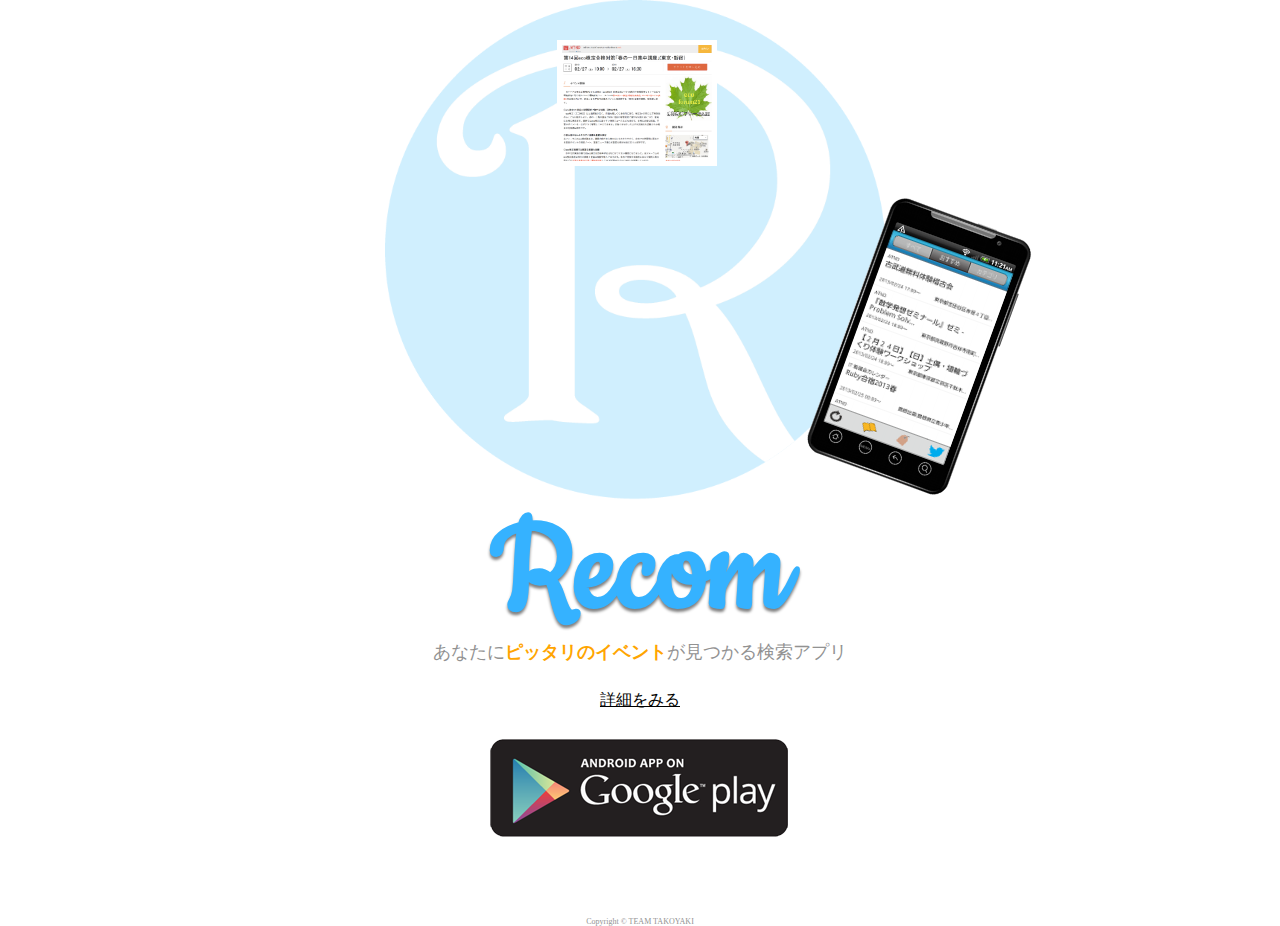
<file: web/index.html>
<!DOCTYPE html>
<html>
<head>
<meta charset="utf-8">
<title>Recom</title>
<link rel="shortcut icon" href="img/favicon.ico" />
<link href="css/html5-doctor-reset-stylesheet.min.css" rel="stylesheet">
<link href="css/style.css" rel="stylesheet">
<link href='http://fonts.googleapis.com/css?family=Cookie' rel='stylesheet' type='text/css'>
</head>
<body>
<section class="image_area">
<ul class="android">
<li style="display:inline;"><img src="img/SC20130224-164323.png" /></li>  
<li><img src="img/SC20130224-164422.png" /></li>  
<li><img src="img/SC20130224-164438.png" /></li>  
<li><img src="img/SC20130224-164454.png" /></li>  
<li><img src="img/SC20130224-190429.png" /></li>  
<li><img src="img/SC20130224-190458.png" /></li>  
<li><img src="img/SC20130224-190522.png" /></li>  
<li><img src="img/SC20130224-190537.png" /></li>  
<li><img src="img/SC20130224-190628.png" /></li>  
</ul>
<ul class="event">
<li class="current"><img src="img/recom1.png"></li>
<li><img src="img/recom2.png"></li>
<li><img src="img/recom3.png"></li>
</ul>
</section>

<section class="description_area">
<h1>Recom</h1>
<p class="desc_main">あなたに<span style="font-weight:bold;color:orange">ピッタリのイベント</span>が見つかる検索アプリ</p>

<div class="desc_slide">
<p>詳細をみる</p>
<iframe class="slide" src="http://www.slideshare.net/slideshow/embed_code/16730487" width="427" height="356" frameborder="0" marginwidth="0" marginheight="0" scrolling="no" style="border:1px solid #CCC;border-width:1px 1px 0;margin-bottom:5px" allowfullscreen webkitallowfullscreen mozallowfullscreen> </iframe>
</div>

<p><a href="https://play.google.com/store/apps/details?id=com.teamtakoyaki.recom"><span class="googleplay_dl">Download on GooglePlay</span></a></p>

</section>



<footer>Copyright © TEAM TAKOYAKI</footer>  

<script src="js/jquery.min.js"></script>
<script src="js/jquery.path.js"></script>

<script src="js/script.js" type="text/javascript"></script>
</body>
</html>
</file>
<file: web/css/style.css>
html, body{height:100%;}
body {position:relative;}

section.image_area {
    display:block;
    position:relative;
    margin:auto;
    width:800px;
    height:500px;
    background:url(../img/icon_big.png) center no-repeat;
    background-size:contain;
    overflow:hidden;
}


section.image_area .event li{
    position:absolute;
    display:none;
    left:300px;
    margin-left:-75px;
    bottom:-100px;
    z-index:10;
}

section.image_area .event li img{
    width:150px;
    backgound:red;
    border:5px solid white;
}


section.image_area .android{
    position:absolute;
    right:50px;
    bottom:-10px;
    display:block;
    width:150px;
    height:300px;
    background: url(../img/evo_mini.png) no-repeat;
    background-size:contain;
    animation-name: shake;

    -webkit-transform: rotate(20deg);
    -moz-transform: rotate(20deg); 
    transition-duration: 0.3s;
    -moz-transition-duration: 0.3s;
    -webkit-transition-duration: 0.3s;
    z-index:20;
}

section.image_area .android li { 
    position: relative;
    top: 35px;
    left: 10px;
    list-style: none;
    display:none;
}

section.image_area .android li img{
    width:128px;
    height:204px;
}

section.description_area {
    text-align:center;
}

h1{
    font-size:900%;
    color:#35b2ff;
    text-shadow: 0 3px 3px grey;
    font-wight:900;
    font-family: 'Cookie', cursive;
}

.description_area .desc_main {
    display:block;
    font-size: 110%;
    color:rgb(146, 146, 146);
    margin-bottom:30px;
}

.description_area .desc_sub {
    float:left;
    width:50%;
}

.googleplay_dl {
    margin:30px;
    display:inline-block;
    width:300px;
    height:100px;
    background:url(../img/google.png);
    text-decoration: none;
    text-indent: -9999px;
}


.desc_slide p {
    text-decoration:underline;
}

.desc_slide .slide {
    display:none;
}


footer {
    color:rgb(146, 146, 146);    
    text-align:center;
    font-size:50%;
    margin-top:50px;
}
</file>
